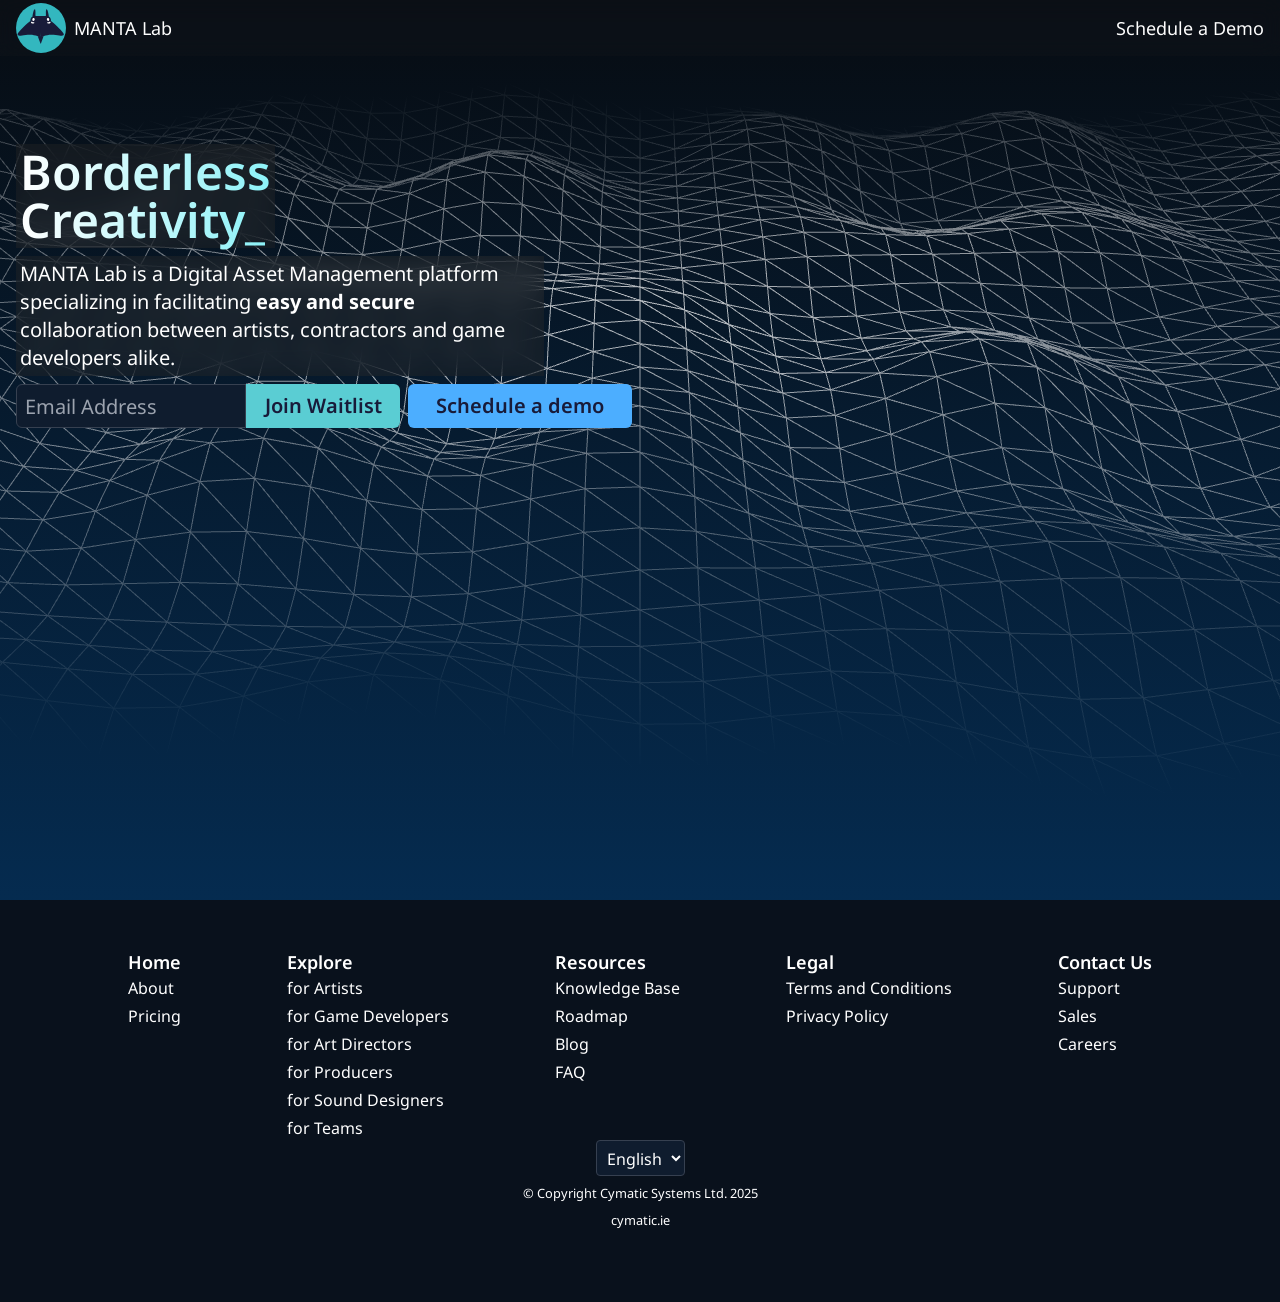
<file: index.html>
<!DOCTYPE html>
<html lang="en">

<head>
  <meta charset="UTF-8" />

  <!-- Metadata -->
  <title>MANTA Lab - Secure Asset Collaboration</title>
  <meta name="description" content="Cloud-based platform for secure digital asset management, collaboration, and version control in game development, animation, and film">
  <meta name="robots" content="max-image-preview:large">
  <meta name="viewport" content="width=device-width, initial-scale=1.0" />
  <meta http-equiv="X-UA-Compatible" content="ie=edge" />

  <!-- Microdata -->
  <meta itemprop="name" content="MANTA Lab - Secure Asset Collaboration">
  <meta itemprop="description" content="Cloud-based platform for secure digital asset management, collaboration, and version control in game development, animation, and film">
  <meta itemprop="image" content="https://manta.ie/manta-logo.svg">

  <!-- OpenGraph -->
  <meta property="og:title" content="MANTA Lab - Secure Asset Collaboration">
  <meta property="og:description" content="Cloud-based platform for secure digital asset management, collaboration, and version control in game development, animation, and film">
  <meta property="og:image" content="https://manta.ie/manta-logo.svg">
  <meta property="og:url" content="https://manta.ie">
  <meta property="og:type" content="website">

  <!-- Twitter -->
  <meta name="twitter:title" content="MANTA Lab - Secure Asset Collaboration">
  <meta name="twitter:description" content="Cloud-based platform for secure digital asset management, collaboration, and version control in game development, animation, and film">
  <meta name="twitter:card" content="summary_large_image">
  <meta name="twitter:image" content="https://manta.ie/manta-logo.svg">

  <!-- Icons -->
  <link rel="apple-touch-icon" sizes="180x180" href="/apple-touch-icon.png" />
  <link rel="icon" type="image/svg+xml" href="/favicon.svg">
  <link rel="icon" type="image/png" sizes="32x32" href="/favicon-32x32.png" />
  <link rel="icon" type="image/png" sizes="16x16" href="/favicon-16x16.png" />
  <link rel="shortcut icon" href="/favicon.ico" />
  <link rel="canonical" href="https://manta.ie" />

  <!-- LD-JSON -->
  <script type="application/ld+json">
    {
      "@context": "https://schema.org",
      "@type": "Organization",
      "name": "MANTA Lab",
      "url": "https:&#x2F;&#x2F;manta.ie",
      "logo": "manta-logo.svg"
    }
  </script>
  <!-- RSS -->
  <link rel="alternate" type="application/rss+xml" title="RSS"
    href="https://manta.ie/rss.xml">

  <!-- Display/Scripting -->
  <link rel="preconnect" href="https://fonts.googleapis.com">
  <link rel="preconnect" href="https://fonts.gstatic.com" crossorigin>
  <link href="https://fonts.googleapis.com/css2?family=Noto+Sans:ital,wght@0,100..900;1,100..900&display=swap"
    rel="stylesheet">
  <link rel="stylesheet" type="text/css" href="/style.css" />
  <link rel="stylesheet" type="text/css" href="/phosphor.css" />
</head>

<body>
  <header class="w-screen flex items-center h-14 px-4 space-x-5 font-semibold">
    <div class="flex items-center space-x-2">
      <a class="" href="/"><img src="manta-logo.svg" alt="MANTA Lab logo" /></a>
      <a class="" href="/">MANTA Lab</a>
    </div>
    <!--
    <a class="flex items-center space-x-1" href="#">
      <span class="text-gray-800 cursor-default">Explore</span>
      <svg width="9" height="9" viewBox="0 -1 12 8" fill="none" xmlns="http://www.w3.org/2000/svg">
        <path d="M6 9L0 0L12 0L6 9Z" stroke="black"/>
      </svg>
    </a>
    <a class="text-gray-800 cursor-default" href="/#">Pricing</a>
    <a class="text-gray-800 cursor-default" href="/#">Blog</a>
    <a class="text-gray-800 cursor-default" href="/#">Contact</a>
    -->
    <span class="hidden md:inline md:flex-auto"></span>
    <a class="" href="https://calendly.com/manta-demo/30min">Schedule a Demo</a>
    <!--
    <a class="text-gray-800 cursor-default" href="/#">Sign Up</a>
    <a class="text-gray-800 cursor-default" href="/#">Log In</a>
    -->
  </header>

  
  <main>
    
<div id="backdrop" class="h-[100vh] min-h-[30rem] max-h-[1440px]">
  <canvas class="w-full h-full">
  </canvas>
</div>
<span class="absolute top-32 left-0 right-0">
  <div class="max-w-screen-xl w-full m-auto p-4 text-white text-xl space-y-2">
    <div class="w-fit p-1 text-5xl leading-16 font-semibold bg-[#222222]/40 backdrop-blur-md">
      <span class="lp-title-text">
        Borderless
      </span>
      <br />
      <span class="lp-title-text">
        Creativity_
      </span>
    </div>
    <div class="max-w-[33rem] w-full p-1 text-xl font-normal bg-[#222222]/40 backdrop-blur-md">
      MANTA Lab is a Digital Asset Management platform specializing in facilitating <strong>easy and secure</strong> collaboration
      between artists, contractors and game developers alike.
    </div>
    <div class="flex flex-col space-y-2 md:flex-row md:space-x-2 md:space-y-0">
      <form
        action="https://cymatic.us9.list-manage.com/subscribe/post?u=ef9a12026e8ec92e8bd14600e&amp;id=e4225e3077&amp;f_id=004e50e1f0"
        method="post"
        target="_self"
        class="flex w-full md:w-96"
      >
        <input
          class="h-11 w-3/5 p-2 rounded-l-md bg-[#0F1C2E] border-[#364050] border p-1 focus:border-[#5acdd3] outline-none"
          type="email"
          name="EMAIL"
          placeholder="Email Address"
          value=""
          required
        />
        <div
          aria-hidden="true"
          style="position: absolute; left: -50000px;"
        >
          <input
            type="text"
            name="b_ef9a12026e8ec92e8bd14600e_e4225e3077"
            tabindex="-1"
            value=""
          />
        </div>
        <button type="submit" name="subscribe" class="h-11 w-2/5 p-2 bg-[#5acdd3] rounded-r-md text-[#181b39] justify-center items-center inline-flex">
          <div class="text-[#181b39] text-xl font-semibold">Join Waitlist</div>
        </button>
      </form>
      <div class="w-full md:w-56 h-11 p-2 bg-[#4caeff] rounded-md justify-center items-center inline-flex">
        <a href="https://calendly.com/manta-demo/30min" class="text-[#181b39] text-xl font-semibold leading-7">Schedule a demo</a>
      </div>
    </div>
  </div>
</span>

<script src="twgl-5.6.0.min.js"></script>
<script type="text/javascript">
  "use strict";

  // Mesh settings
  const width = 120;
  const height = 60;
  const spacing = 2;
  const pixelRatio = 1;
  const timeScale = 0.0001;
  
  // Camera settings
  const cameraPitch = 120;
  const cameraYaw = 180;
  const offsetX = -width/2;
  const offsetY = -10;
  const distance = -50;

  function makeViewMatrix() {
    const pitch = cameraPitch * Math.PI / 180; // Convert to radians
    const yaw = cameraYaw * Math.PI / 180; // Convert to radians

    // Calculate the camera's position relative to the target point
    const eye = [
      offsetX + Math.sin(yaw) * Math.cos(pitch),
      offsetY + Math.sin(pitch),
      distance + Math.cos(yaw) * Math.cos(pitch)
    ];

    const target = [offsetX, offsetY, distance]; // Use the target point specified in configuration
    const up = [0, 1, 0]; // Up vector

    return twgl.m4.lookAt(eye, target, up);
  }

  function makeProjectionMatrix(gl) {
    const fov = 30;

    return twgl.m4.perspective(
      fov * Math.PI / 180,
      gl.canvas.clientWidth / gl.canvas.clientHeight,
      0.0001,
      1000
    );
  }

  function makeMeshBuffer(gl, width, height, numWidthSegments, numHeightSegments, spacing) {
    const positions = [];
    const normals = [];
    const texCoords = [];
    const indices = [];

    for (let y = 0; y <= numHeightSegments; ++y) {
      for (let x = 0; x <= numWidthSegments; ++x) {
        const u = x / numWidthSegments;
        const v = y / numHeightSegments;
        const xPos = u * width;
        const yPos = v * height;

        positions.push(xPos, yPos, 0);
        normals.push(0, 0, 1);
        texCoords.push(u, v);

        if (x < numWidthSegments && y < numHeightSegments) {
          const index = x + y * (numWidthSegments + 1);
          indices.push(index, index + 1);
          indices.push(index + numWidthSegments + 1, index + 1);
          indices.push(index + numWidthSegments + 2, index + numWidthSegments + 1);
          indices.push(index, index + numWidthSegments + 1);
          indices.push(index + numWidthSegments + 2, index + 1);
        }
      }
    }

    const arrays = {
      position: positions,
      normal: normals,
      texcoord: texCoords,
      indices: indices,
    };

    return twgl.createBufferInfoFromArrays(gl, arrays);
  }

  const vs = `
      attribute vec4 position;
      uniform mat4 uProjection;
      uniform mat4 uView;
      uniform float uTime;
      varying vec3 fPosition;

      #define PI 3.1415926538
      #define SamplingOffset 1000.0
      #define MinIntensity 0.35
      #define MaxIntensity 0.65
      #define PositionScale 4.0

      float getSample(float t, float x, float y) {
          float m = t - 42.0;
          float n = t + 1.0;	
          float L = t * 0.992 - (1.0/-42.0);
          float a = 2.0;
          float b = 2.0;
          
          return a * cos((n*PI*x)/L) * cos((m*PI*y)/L) - b * cos((m*PI*x)/L) * cos((n*PI*y)/L);
      }
      
      void main() {
        float sample = getSample(SamplingOffset, position.x * PositionScale + uTime, position.y * PositionScale + uTime);
        float waveAmount = (sin(uTime) + 1.0) / 2.0;
        float intensity = MinIntensity + waveAmount * (MaxIntensity - MinIntensity);
        vec4 newPos = vec4(position.x, position.y, sample * intensity, position.w);

        gl_Position = uProjection * uView * newPos;
        fPosition = newPos.xyz;
      }
    `;

  const fs = `
      precision highp float;
      uniform float uWidth;
      uniform float uHeight;
      varying vec3 fPosition;
      
      void main() {
        float xFog = abs(fPosition.x - uWidth*0.5) / (uWidth*0.5);
        float yFog = abs(fPosition.y - uHeight*0.5) / (uHeight*0.5);
        float fog = 1.0 - max(xFog, yFog);

        gl_FragColor = vec4(fog * 0.75);
      }
    `;

  const gl = document.querySelector("canvas").getContext("webgl");

  // Shaders
  const programInfo = twgl.createProgramInfo(gl, [vs, fs]);
  gl.useProgram(programInfo.program);

  // Enable depth testing to prevent overlapping from the back
  gl.enable(gl.DEPTH_TEST);
  
  // Mesh
  const bufferInfo = makeMeshBuffer(gl, width, height, width / spacing, height / spacing);
  twgl.setBuffersAndAttributes(gl, programInfo, bufferInfo);

  // Subscribe to reduced motion after the first frame
  const mediaQuery = window.matchMedia("(prefers-reduced-motion: reduce)");
  let enableAnimations = !mediaQuery.matches;
  mediaQuery.addEventListener("change", () => {
    enableAnimations = !mediaQuery.matches;
  });

  const viewMatrix = makeViewMatrix();
  var projectionMatrix = makeProjectionMatrix(gl);
  
  window.addEventListener('resize', function () {
    // Resize GL context when window size changes
    twgl.resizeCanvasToDisplaySize(gl.canvas, window.devicePixelRatio * pixelRatio);
    projectionMatrix = makeProjectionMatrix(gl);
  });

  // Render a frame
  function render(time) {
    gl.viewport(0, 0, gl.canvas.width, gl.canvas.height);

    const uniforms = {
      uTime: time * timeScale,
      resolution: [gl.canvas.width, gl.canvas.height],
      uProjection: projectionMatrix,
      uView: viewMatrix,
      uWidth: width,
      uHeight: height,
    };

    twgl.setUniforms(programInfo, uniforms);
    twgl.drawBufferInfo(gl, bufferInfo, gl.LINES);
  }

  // Render the animation
  function renderAnimation(time) {
    if (enableAnimations) {
      render(time);
    }

    requestAnimationFrame(renderAnimation);
  }

  // Render a single frame first (for browsers with reduced motion)
  function renderFirstFrame(time) {
    // Render two frames because of double buffering
    render(time);
    render(time);
    requestAnimationFrame(renderAnimation);
  }

  // Init animations
  twgl.resizeCanvasToDisplaySize(gl.canvas, window.devicePixelRatio * pixelRatio);
  requestAnimationFrame(renderFirstFrame);
</script>

  </main>

  <footer class="w-full flex flex-col p-12 space-y-4">
    <section class="m-auto max-w-screen-lg w-full">
      <div class="flex flex-wrap md:flex-nowrap justify-between gap-8">
        <div>
          <span class="text-lg font-semibold">Home</span>
          <ul class="space-y-1">
            <li><a href="#">About</a></li>
            <li><a href="#">Pricing</a></li>
          </ul>
        </div>
        <div>
          <span class="text-lg font-semibold">Explore</span>
          <ul class="space-y-1">
            <li><a href="#">for Artists</a></li>
            <li><a href="#">for Game Developers</a></li>
            <li><a href="#">for Art Directors</a></li>
            <li><a href="#">for Producers</a></li>
            <li><a href="#">for Sound Designers</a></li>
            <li><a href="#">for Teams</a></li>
          </ul>
        </div>
        <div>
          <span class="text-lg font-semibold">Resources</span>
          <ul class="space-y-1">
            <li><a href="#">Knowledge Base</a></li>
            <li><a href="#">Roadmap</a></li>
            <li><a href="#">Blog</a></li>
            <li><a href="#">FAQ</a></li>
          </ul>
        </div>
        <div>
          <span class="text-lg font-semibold">Legal</span>
          <ul class="space-y-1">
            <li><a href="#">Terms and Conditions</a></li>
            <li><a href="#">Privacy Policy</a></li>
          </ul>
        </div>
        <div>
          <span class="text-lg font-semibold">Contact Us</span>
          <ul class="space-y-1">
            <li><a href="#">Support</a></li>
            <li><a href="#">Sales</a></li>
            <li><a href="#">Careers</a></li>
          </ul>
        </div>
      </div>
      <div class="flex flex-col place-items-center space-y-2">
        <select class="h-9">
          <option>English</option>
          <option>日本語</option>
        </select>
        <small>&copy; Copyright Cymatic Systems Ltd. 2025</small>
        <small><a href="https://cymatic.ie">cymatic.ie</small>
      </div>
    </section>
  </footer>
</body>
</html>
</file>
<file: phosphor.css>
/* Generated with https://pack.phosphoricons.com/ */

@font-face {
    font-family: "Phosphor";
    src: url([data-uri]);
    font-weight: normal;
    font-style: normal;
    font-display: block;
}

.ph, .ph-thin {
    /* use !important to prevent issues with browser extensions that change fonts */
    font-family: "Phosphor" !important;
    speak: never;
    font-style: normal;
    font-weight: normal;
    font-variant: normal;
    text-transform: none;
    line-height: 1;
  
    /* Better Font Rendering =========== */
    -webkit-font-smoothing: antialiased;
    -moz-osx-font-smoothing: grayscale;
}

.ph.ph-map-pin:before {
    content: "\e316";
}
.ph.ph-phone:before {
    content: "\e3b8";
}
.ph.ph-envelope:before {
    content: "\e214";
}
.ph.ph-linkedin-logo:before {
    content: "\e2ee";
}
.ph-thin.ph-linkedin-logo:before {
    content: "\e000";
}
.ph-thin.ph-phone:before {
    content: "\e001";
}
.ph-thin.ph-map-pin:before {
    content: "\e002";
}
.ph-thin.ph-envelope:before {
    content: "\e003";
}
</file>
<file: style.css>
/*
! tailwindcss v3.4.3 | MIT License | https://tailwindcss.com
*/

/*
1. Prevent padding and border from affecting element width. (https://github.com/mozdevs/cssremedy/issues/4)
2. Allow adding a border to an element by just adding a border-width. (https://github.com/tailwindcss/tailwindcss/pull/116)
*/

*,
::before,
::after {
  box-sizing: border-box;
  /* 1 */
  border-width: 0;
  /* 2 */
  border-style: solid;
  /* 2 */
  border-color: #e5e7eb;
  /* 2 */
}

::before,
::after {
  --tw-content: '';
}

/*
1. Use a consistent sensible line-height in all browsers.
2. Prevent adjustments of font size after orientation changes in iOS.
3. Use a more readable tab size.
4. Use the user's configured `sans` font-family by default.
5. Use the user's configured `sans` font-feature-settings by default.
6. Use the user's configured `sans` font-variation-settings by default.
7. Disable tap highlights on iOS
*/

html,
:host {
  line-height: 1.5;
  /* 1 */
  -webkit-text-size-adjust: 100%;
  /* 2 */
  -moz-tab-size: 4;
  /* 3 */
  -o-tab-size: 4;
     tab-size: 4;
  /* 3 */
  font-family: ui-sans-serif, system-ui, sans-serif, "Apple Color Emoji", "Segoe UI Emoji", "Segoe UI Symbol", "Noto Color Emoji";
  /* 4 */
  font-feature-settings: normal;
  /* 5 */
  font-variation-settings: normal;
  /* 6 */
  -webkit-tap-highlight-color: transparent;
  /* 7 */
}

/*
1. Remove the margin in all browsers.
2. Inherit line-height from `html` so users can set them as a class directly on the `html` element.
*/

body {
  margin: 0;
  /* 1 */
  line-height: inherit;
  /* 2 */
}

/*
1. Add the correct height in Firefox.
2. Correct the inheritance of border color in Firefox. (https://bugzilla.mozilla.org/show_bug.cgi?id=190655)
3. Ensure horizontal rules are visible by default.
*/

hr {
  height: 0;
  /* 1 */
  color: inherit;
  /* 2 */
  border-top-width: 1px;
  /* 3 */
}

/*
Add the correct text decoration in Chrome, Edge, and Safari.
*/

abbr:where([title]) {
  -webkit-text-decoration: underline dotted;
          text-decoration: underline dotted;
}

/*
Remove the default font size and weight for headings.
*/

h1,
h2,
h3,
h4,
h5,
h6 {
  font-size: inherit;
  font-weight: inherit;
}

/*
Reset links to optimize for opt-in styling instead of opt-out.
*/

a {
  color: inherit;
  text-decoration: inherit;
}

/*
Add the correct font weight in Edge and Safari.
*/

b,
strong {
  font-weight: bolder;
}

/*
1. Use the user's configured `mono` font-family by default.
2. Use the user's configured `mono` font-feature-settings by default.
3. Use the user's configured `mono` font-variation-settings by default.
4. Correct the odd `em` font sizing in all browsers.
*/

code,
kbd,
samp,
pre {
  font-family: ui-monospace, SFMono-Regular, Menlo, Monaco, Consolas, "Liberation Mono", "Courier New", monospace;
  /* 1 */
  font-feature-settings: normal;
  /* 2 */
  font-variation-settings: normal;
  /* 3 */
  font-size: 1em;
  /* 4 */
}

/*
Add the correct font size in all browsers.
*/

small {
  font-size: 80%;
}

/*
Prevent `sub` and `sup` elements from affecting the line height in all browsers.
*/

sub,
sup {
  font-size: 75%;
  line-height: 0;
  position: relative;
  vertical-align: baseline;
}

sub {
  bottom: -0.25em;
}

sup {
  top: -0.5em;
}

/*
1. Remove text indentation from table contents in Chrome and Safari. (https://bugs.chromium.org/p/chromium/issues/detail?id=999088, https://bugs.webkit.org/show_bug.cgi?id=201297)
2. Correct table border color inheritance in all Chrome and Safari. (https://bugs.chromium.org/p/chromium/issues/detail?id=935729, https://bugs.webkit.org/show_bug.cgi?id=195016)
3. Remove gaps between table borders by default.
*/

table {
  text-indent: 0;
  /* 1 */
  border-color: inherit;
  /* 2 */
  border-collapse: collapse;
  /* 3 */
}

/*
1. Change the font styles in all browsers.
2. Remove the margin in Firefox and Safari.
3. Remove default padding in all browsers.
*/

button,
input,
optgroup,
select,
textarea {
  font-family: inherit;
  /* 1 */
  font-feature-settings: inherit;
  /* 1 */
  font-variation-settings: inherit;
  /* 1 */
  font-size: 100%;
  /* 1 */
  font-weight: inherit;
  /* 1 */
  line-height: inherit;
  /* 1 */
  letter-spacing: inherit;
  /* 1 */
  color: inherit;
  /* 1 */
  margin: 0;
  /* 2 */
  padding: 0;
  /* 3 */
}

/*
Remove the inheritance of text transform in Edge and Firefox.
*/

button,
select {
  text-transform: none;
}

/*
1. Correct the inability to style clickable types in iOS and Safari.
2. Remove default button styles.
*/

button,
input:where([type='button']),
input:where([type='reset']),
input:where([type='submit']) {
  -webkit-appearance: button;
  /* 1 */
  background-color: transparent;
  /* 2 */
  background-image: none;
  /* 2 */
}

/*
Use the modern Firefox focus style for all focusable elements.
*/

:-moz-focusring {
  outline: auto;
}

/*
Remove the additional `:invalid` styles in Firefox. (https://github.com/mozilla/gecko-dev/blob/2f9eacd9d3d995c937b4251a5557d95d494c9be1/layout/style/res/forms.css#L728-L737)
*/

:-moz-ui-invalid {
  box-shadow: none;
}

/*
Add the correct vertical alignment in Chrome and Firefox.
*/

progress {
  vertical-align: baseline;
}

/*
Correct the cursor style of increment and decrement buttons in Safari.
*/

::-webkit-inner-spin-button,
::-webkit-outer-spin-button {
  height: auto;
}

/*
1. Correct the odd appearance in Chrome and Safari.
2. Correct the outline style in Safari.
*/

[type='search'] {
  -webkit-appearance: textfield;
  /* 1 */
  outline-offset: -2px;
  /* 2 */
}

/*
Remove the inner padding in Chrome and Safari on macOS.
*/

::-webkit-search-decoration {
  -webkit-appearance: none;
}

/*
1. Correct the inability to style clickable types in iOS and Safari.
2. Change font properties to `inherit` in Safari.
*/

::-webkit-file-upload-button {
  -webkit-appearance: button;
  /* 1 */
  font: inherit;
  /* 2 */
}

/*
Add the correct display in Chrome and Safari.
*/

summary {
  display: list-item;
}

/*
Removes the default spacing and border for appropriate elements.
*/

blockquote,
dl,
dd,
h1,
h2,
h3,
h4,
h5,
h6,
hr,
figure,
p,
pre {
  margin: 0;
}

fieldset {
  margin: 0;
  padding: 0;
}

legend {
  padding: 0;
}

ol,
ul,
menu {
  list-style: none;
  margin: 0;
  padding: 0;
}

/*
Reset default styling for dialogs.
*/

dialog {
  padding: 0;
}

/*
Prevent resizing textareas horizontally by default.
*/

textarea {
  resize: vertical;
}

/*
1. Reset the default placeholder opacity in Firefox. (https://github.com/tailwindlabs/tailwindcss/issues/3300)
2. Set the default placeholder color to the user's configured gray 400 color.
*/

input::-moz-placeholder, textarea::-moz-placeholder {
  opacity: 1;
  /* 1 */
  color: #9ca3af;
  /* 2 */
}

input::placeholder,
textarea::placeholder {
  opacity: 1;
  /* 1 */
  color: #9ca3af;
  /* 2 */
}

/*
Set the default cursor for buttons.
*/

button,
[role="button"] {
  cursor: pointer;
}

/*
Make sure disabled buttons don't get the pointer cursor.
*/

:disabled {
  cursor: default;
}

/*
1. Make replaced elements `display: block` by default. (https://github.com/mozdevs/cssremedy/issues/14)
2. Add `vertical-align: middle` to align replaced elements more sensibly by default. (https://github.com/jensimmons/cssremedy/issues/14#issuecomment-634934210)
   This can trigger a poorly considered lint error in some tools but is included by design.
*/

img,
svg,
video,
canvas,
audio,
iframe,
embed,
object {
  display: block;
  /* 1 */
  vertical-align: middle;
  /* 2 */
}

/*
Constrain images and videos to the parent width and preserve their intrinsic aspect ratio. (https://github.com/mozdevs/cssremedy/issues/14)
*/

img,
video {
  max-width: 100%;
  height: auto;
}

/* Make elements with the HTML hidden attribute stay hidden by default */

[hidden] {
  display: none;
}

*, ::before, ::after {
  --tw-border-spacing-x: 0;
  --tw-border-spacing-y: 0;
  --tw-translate-x: 0;
  --tw-translate-y: 0;
  --tw-rotate: 0;
  --tw-skew-x: 0;
  --tw-skew-y: 0;
  --tw-scale-x: 1;
  --tw-scale-y: 1;
  --tw-pan-x:  ;
  --tw-pan-y:  ;
  --tw-pinch-zoom:  ;
  --tw-scroll-snap-strictness: proximity;
  --tw-gradient-from-position:  ;
  --tw-gradient-via-position:  ;
  --tw-gradient-to-position:  ;
  --tw-ordinal:  ;
  --tw-slashed-zero:  ;
  --tw-numeric-figure:  ;
  --tw-numeric-spacing:  ;
  --tw-numeric-fraction:  ;
  --tw-ring-inset:  ;
  --tw-ring-offset-width: 0px;
  --tw-ring-offset-color: #fff;
  --tw-ring-color: rgb(59 130 246 / 0.5);
  --tw-ring-offset-shadow: 0 0 #0000;
  --tw-ring-shadow: 0 0 #0000;
  --tw-shadow: 0 0 #0000;
  --tw-shadow-colored: 0 0 #0000;
  --tw-blur:  ;
  --tw-brightness:  ;
  --tw-contrast:  ;
  --tw-grayscale:  ;
  --tw-hue-rotate:  ;
  --tw-invert:  ;
  --tw-saturate:  ;
  --tw-sepia:  ;
  --tw-drop-shadow:  ;
  --tw-backdrop-blur:  ;
  --tw-backdrop-brightness:  ;
  --tw-backdrop-contrast:  ;
  --tw-backdrop-grayscale:  ;
  --tw-backdrop-hue-rotate:  ;
  --tw-backdrop-invert:  ;
  --tw-backdrop-opacity:  ;
  --tw-backdrop-saturate:  ;
  --tw-backdrop-sepia:  ;
  --tw-contain-size:  ;
  --tw-contain-layout:  ;
  --tw-contain-paint:  ;
  --tw-contain-style:  ;
}

::backdrop {
  --tw-border-spacing-x: 0;
  --tw-border-spacing-y: 0;
  --tw-translate-x: 0;
  --tw-translate-y: 0;
  --tw-rotate: 0;
  --tw-skew-x: 0;
  --tw-skew-y: 0;
  --tw-scale-x: 1;
  --tw-scale-y: 1;
  --tw-pan-x:  ;
  --tw-pan-y:  ;
  --tw-pinch-zoom:  ;
  --tw-scroll-snap-strictness: proximity;
  --tw-gradient-from-position:  ;
  --tw-gradient-via-position:  ;
  --tw-gradient-to-position:  ;
  --tw-ordinal:  ;
  --tw-slashed-zero:  ;
  --tw-numeric-figure:  ;
  --tw-numeric-spacing:  ;
  --tw-numeric-fraction:  ;
  --tw-ring-inset:  ;
  --tw-ring-offset-width: 0px;
  --tw-ring-offset-color: #fff;
  --tw-ring-color: rgb(59 130 246 / 0.5);
  --tw-ring-offset-shadow: 0 0 #0000;
  --tw-ring-shadow: 0 0 #0000;
  --tw-shadow: 0 0 #0000;
  --tw-shadow-colored: 0 0 #0000;
  --tw-blur:  ;
  --tw-brightness:  ;
  --tw-contrast:  ;
  --tw-grayscale:  ;
  --tw-hue-rotate:  ;
  --tw-invert:  ;
  --tw-saturate:  ;
  --tw-sepia:  ;
  --tw-drop-shadow:  ;
  --tw-backdrop-blur:  ;
  --tw-backdrop-brightness:  ;
  --tw-backdrop-contrast:  ;
  --tw-backdrop-grayscale:  ;
  --tw-backdrop-hue-rotate:  ;
  --tw-backdrop-invert:  ;
  --tw-backdrop-opacity:  ;
  --tw-backdrop-saturate:  ;
  --tw-backdrop-sepia:  ;
  --tw-contain-size:  ;
  --tw-contain-layout:  ;
  --tw-contain-paint:  ;
  --tw-contain-style:  ;
}

.absolute {
  position: absolute;
}

.relative {
  position: relative;
}

.left-0 {
  left: 0px;
}

.right-0 {
  right: 0px;
}

.top-32 {
  top: 8rem;
}

.m-auto {
  margin: auto;
}

.mt-14 {
  margin-top: 3.5rem;
}

.block {
  display: block;
}

.flex {
  display: flex;
}

.inline-flex {
  display: inline-flex;
}

.hidden {
  display: none;
}

.h-11 {
  height: 2.75rem;
}

.h-14 {
  height: 3.5rem;
}

.h-9 {
  height: 2.25rem;
}

.h-\[100vh\] {
  height: 100vh;
}

.h-full {
  height: 100%;
}

.max-h-\[1440px\] {
  max-height: 1440px;
}

.min-h-\[30rem\] {
  min-height: 30rem;
}

.w-2\/5 {
  width: 40%;
}

.w-3\/5 {
  width: 60%;
}

.w-fit {
  width: -moz-fit-content;
  width: fit-content;
}

.w-full {
  width: 100%;
}

.w-screen {
  width: 100vw;
}

.max-w-\[33rem\] {
  max-width: 33rem;
}

.max-w-screen-lg {
  max-width: 1024px;
}

.max-w-screen-xl {
  max-width: 1280px;
}

.shrink-0 {
  flex-shrink: 0;
}

.cursor-default {
  cursor: default;
}

.resize {
  resize: both;
}

.flex-col {
  flex-direction: column;
}

.flex-wrap {
  flex-wrap: wrap;
}

.place-items-center {
  place-items: center;
}

.items-center {
  align-items: center;
}

.justify-center {
  justify-content: center;
}

.justify-between {
  justify-content: space-between;
}

.gap-8 {
  gap: 2rem;
}

.space-x-1 > :not([hidden]) ~ :not([hidden]) {
  --tw-space-x-reverse: 0;
  margin-right: calc(0.25rem * var(--tw-space-x-reverse));
  margin-left: calc(0.25rem * calc(1 - var(--tw-space-x-reverse)));
}

.space-x-2 > :not([hidden]) ~ :not([hidden]) {
  --tw-space-x-reverse: 0;
  margin-right: calc(0.5rem * var(--tw-space-x-reverse));
  margin-left: calc(0.5rem * calc(1 - var(--tw-space-x-reverse)));
}

.space-x-5 > :not([hidden]) ~ :not([hidden]) {
  --tw-space-x-reverse: 0;
  margin-right: calc(1.25rem * var(--tw-space-x-reverse));
  margin-left: calc(1.25rem * calc(1 - var(--tw-space-x-reverse)));
}

.space-y-1 > :not([hidden]) ~ :not([hidden]) {
  --tw-space-y-reverse: 0;
  margin-top: calc(0.25rem * calc(1 - var(--tw-space-y-reverse)));
  margin-bottom: calc(0.25rem * var(--tw-space-y-reverse));
}

.space-y-2 > :not([hidden]) ~ :not([hidden]) {
  --tw-space-y-reverse: 0;
  margin-top: calc(0.5rem * calc(1 - var(--tw-space-y-reverse)));
  margin-bottom: calc(0.5rem * var(--tw-space-y-reverse));
}

.space-y-4 > :not([hidden]) ~ :not([hidden]) {
  --tw-space-y-reverse: 0;
  margin-top: calc(1rem * calc(1 - var(--tw-space-y-reverse)));
  margin-bottom: calc(1rem * var(--tw-space-y-reverse));
}

.rounded-md {
  border-radius: 0.375rem;
}

.rounded-l-md {
  border-top-left-radius: 0.375rem;
  border-bottom-left-radius: 0.375rem;
}

.rounded-r-md {
  border-top-right-radius: 0.375rem;
  border-bottom-right-radius: 0.375rem;
}

.border {
  border-width: 1px;
}

.border-b-4 {
  border-bottom-width: 4px;
}

.border-\[\#364050\] {
  --tw-border-opacity: 1;
  border-color: rgb(54 64 80 / var(--tw-border-opacity));
}

.bg-\[\#0F1C2E\] {
  --tw-bg-opacity: 1;
  background-color: rgb(15 28 46 / var(--tw-bg-opacity));
}

.bg-\[\#222222\]\/40 {
  background-color: rgb(34 34 34 / 0.4);
}

.bg-\[\#4caeff\] {
  --tw-bg-opacity: 1;
  background-color: rgb(76 174 255 / var(--tw-bg-opacity));
}

.bg-\[\#5acdd3\] {
  --tw-bg-opacity: 1;
  background-color: rgb(90 205 211 / var(--tw-bg-opacity));
}

.p-1 {
  padding: 0.25rem;
}

.p-12 {
  padding: 3rem;
}

.p-2 {
  padding: 0.5rem;
}

.p-4 {
  padding: 1rem;
}

.px-4 {
  padding-left: 1rem;
  padding-right: 1rem;
}

.py-8 {
  padding-top: 2rem;
  padding-bottom: 2rem;
}

.pt-4 {
  padding-top: 1rem;
}

.text-5xl {
  font-size: 3rem;
  line-height: 1;
}

.text-lg {
  font-size: 1.125rem;
  line-height: 1.75rem;
}

.text-xl {
  font-size: 1.25rem;
  line-height: 1.75rem;
}

.font-normal {
  font-weight: 400;
}

.font-semibold {
  font-weight: 600;
}

.leading-7 {
  line-height: 1.75rem;
}

.text-\[\#181b39\] {
  --tw-text-opacity: 1;
  color: rgb(24 27 57 / var(--tw-text-opacity));
}

.text-gray-800 {
  --tw-text-opacity: 1;
  color: rgb(31 41 55 / var(--tw-text-opacity));
}

.text-white {
  --tw-text-opacity: 1;
  color: rgb(255 255 255 / var(--tw-text-opacity));
}

.outline-none {
  outline: 2px solid transparent;
  outline-offset: 2px;
}

.backdrop-blur-md {
  --tw-backdrop-blur: blur(12px);
  -webkit-backdrop-filter: var(--tw-backdrop-blur) var(--tw-backdrop-brightness) var(--tw-backdrop-contrast) var(--tw-backdrop-grayscale) var(--tw-backdrop-hue-rotate) var(--tw-backdrop-invert) var(--tw-backdrop-opacity) var(--tw-backdrop-saturate) var(--tw-backdrop-sepia);
          backdrop-filter: var(--tw-backdrop-blur) var(--tw-backdrop-brightness) var(--tw-backdrop-contrast) var(--tw-backdrop-grayscale) var(--tw-backdrop-hue-rotate) var(--tw-backdrop-invert) var(--tw-backdrop-opacity) var(--tw-backdrop-saturate) var(--tw-backdrop-sepia);
}

html {
  color: #fefefe;
  font-family: "Noto Sans", ui-sans-serif, system-ui, sans-serif, "Apple Color Emoji", "Segoe UI Emoji", "Segoe UI Symbol", "Noto Color Emoji" !important;
  font-weight: 400;
  scroll-padding-top: 6.5rem;
}

body {
  background: linear-gradient(180deg, rgba(7,12,18,1) 0%, rgba(4,57,107,1) 100%);
}

header {
  position: fixed;
  top: 0;
  left: 0;
  right: 0;
  z-index: 10;
  -webkit-backdrop-filter: blur(10px);
          backdrop-filter: blur(10px);
  background-color: rgba(20, 24, 31, 0.35);
}

header a, header span {
  font-size: large;
  font-weight: 400;
}

footer {
  color: white;
  background-color: #09111C;
}

.lp-title-text {
  color: transparent;
  background: linear-gradient(90deg, #FFFFFF 0%, #8CF2F8 100%);
  -webkit-background-clip: text;
          background-clip: text;
}

select {
  background-color: #0F1C2E;
  border: 1px solid #364050;
  padding: 6px;
  border-radius: 4px;
  text-align: center;
}

.focus\:border-\[\#5acdd3\]:focus {
  --tw-border-opacity: 1;
  border-color: rgb(90 205 211 / var(--tw-border-opacity));
}

@media (min-width: 768px) {
  .md\:inline {
    display: inline;
  }

  .md\:w-56 {
    width: 14rem;
  }

  .md\:w-96 {
    width: 24rem;
  }

  .md\:flex-auto {
    flex: 1 1 auto;
  }

  .md\:flex-row {
    flex-direction: row;
  }

  .md\:flex-nowrap {
    flex-wrap: nowrap;
  }

  .md\:space-x-2 > :not([hidden]) ~ :not([hidden]) {
    --tw-space-x-reverse: 0;
    margin-right: calc(0.5rem * var(--tw-space-x-reverse));
    margin-left: calc(0.5rem * calc(1 - var(--tw-space-x-reverse)));
  }

  .md\:space-y-0 > :not([hidden]) ~ :not([hidden]) {
    --tw-space-y-reverse: 0;
    margin-top: calc(0px * calc(1 - var(--tw-space-y-reverse)));
    margin-bottom: calc(0px * var(--tw-space-y-reverse));
  }

  .md\:p-0 {
    padding: 0px;
  }
}
</file>
